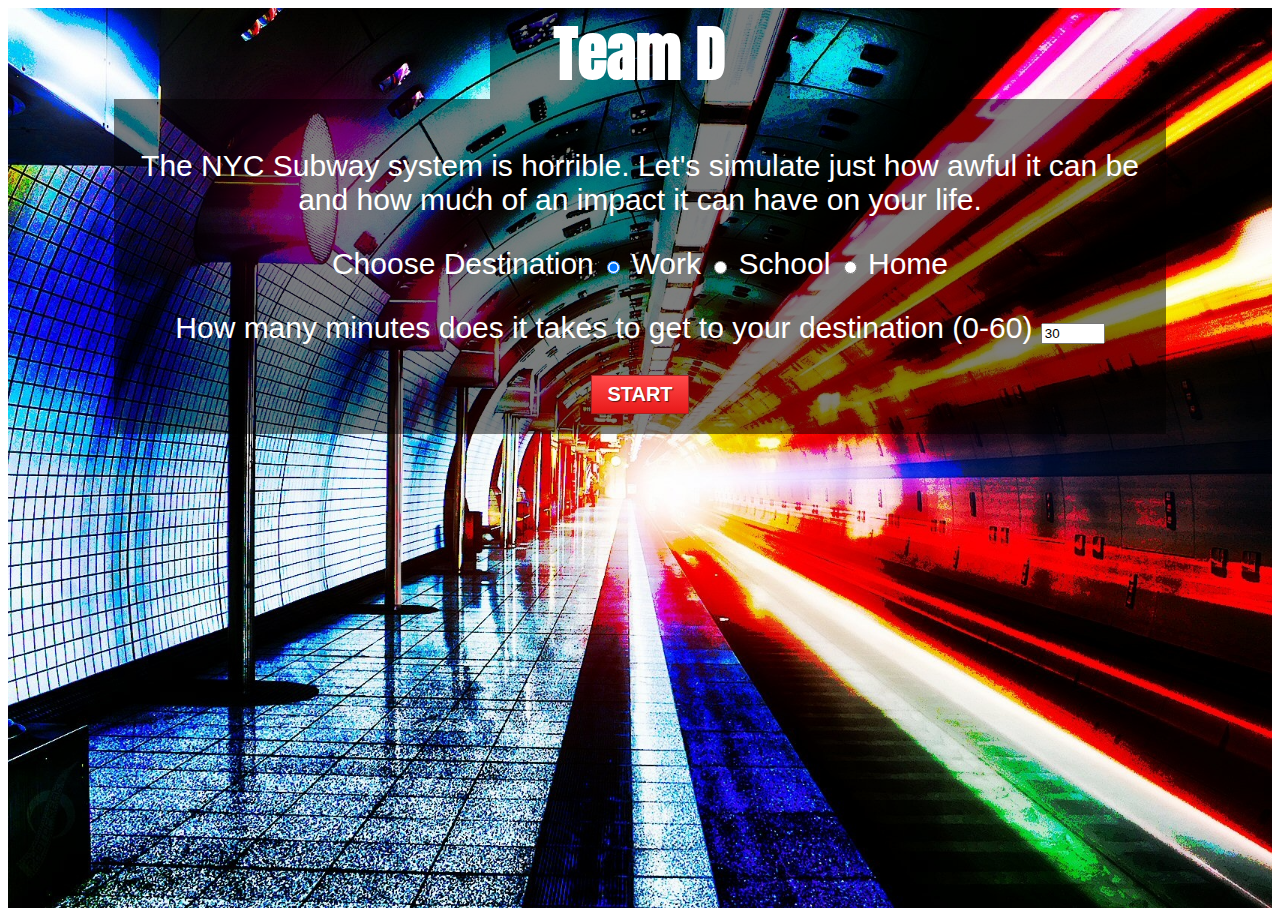
<file: index.html>
<!DOCTYPE html>
<html>
    <head>
     <title>teamd</title> 
     <link rel="stylesheet" href="http://www.w3schools.com/lib/w3.css">
     <link rel="stylesheet" href="styles.css">
     <link href="https://fonts.googleapis.com/css?family=Anton" rel="stylesheet">
    <script src="https://cdnjs.cloudflare.com/ajax/libs/jquery/3.1.1/jquery.min.js"></script>
    <script type="text/javascript" src="time.js"></script>
    </head>
    <body>
        <div class="bgimg w3-display-container w3-animate-opacity w3-text-white">
        <div id="title">
            <h1>Team D</h1>
        </div>
           <div id="results" class="question4">
        <p class="final">You thought your commute would be #time but it was actully #finale minutes you are now late #location if this how you feel let's report to fix the subway system.  </p>
        <iframe src="//giphy.com/embed/l4JyTKIYbOyM4JgTm" width="480" height="480" frameBorder="0" class="giphy-embed" allowFullScreen></iframe><p><a href="http://giphy.com/gifs/angry-mad-pissed-off-l4JyTKIYbOyM4JgTm">via GIPHY</a></p>
        </div>
        <div id="options" class="question0">
            <p>The NYC Subway system is horrible. Let's simulate just how awful it can be and how much of an impact it can have on your life.</p>
            <form>
                 <p>
                 <label>Choose Destination</label>            
                      <input type = "radio"
                            name = "radSize"
                            id = "sizeSmall"
                            value = "small"
                            checked = "checked" />
                 <label for = "sizeSmall">Work</label>
                         <input type = "radio"
                            name = "radSize"
                            id = "sizeMed"
                            value = "medium" />
                 <label for = "sizeMed">School</label>
                      <input type = "radio"
                            name = "radSize"
                            id = "sizeLarge"
                            value = "large" />
                 <label for = "sizeLarge">Home</label>
                 </p>
  
                 <p> 
                <label>How many minutes does it takes to get to your destination (0-60)
                    <input type="number" value="30" min="0" max="120" name="velocity">
                </label>
                </p>
                  <button id="start" class="selection waves-effect waves-light btn'" type="button">START</button>
            </form>
        </div>
        <div id="question" class="question1 bgimg w3-display-container w3-animate-opacity w3-text-white">
            <div id="choices">
                 <button id="option_1" class="selection">Option 1</button>
                 <button id="option_2" class="selection">Option 2</button>
            </div>
            <div id="counter">
                <p>Time Left</p>
                <p class="time">30</p>
            </div>
            <div class="container">
                <div id="quiz">
                    <p>Choose your train</p>
                </div>
                <div id="img_1" class="image selection">
                    <img src="images/1-train-A.jpg">
                </div>
                <div id="img_2" class="image selection">
                    <img src="images/1-train-B.jpg">
                </div>
                <div id="stops">
                    <p>
                    <progress max="10" value="2"></progress>
                    </p>
                </div>
        </div>
        </div>
        <div id="question" class="question2 bgimg w3-display-container w3-animate-opacity w3-text-white">
            <div id="choices">
                 <button id="option_1" class="selection">Option 1</button>
                 <button id="option_2" class="selection">Option 2</button>
            </div>
            <div id="counter">
                <p>Time Left</p>
                <p class="time">30</p>
            </div>
            <div class="container">
                <div id="quiz">
                    <p>Shuttle or walk</p>
                </div>
                <div id="img_1" class="image selection">
                    <img src="images/2-buswalk-A.jpg">
                </div>
                <div id="img_2" class="image selection">
                    <img src="images/2-buswalk-B.jpg">
                </div>
                <div id="stops">
                    <p>
                    <progress max="10" value="2"></progress>
                    </p>
                </div>
        </div>
        </div>
        <div id="question" class="question3 bgimg w3-display-container w3-animate-opacity w3-text-white">
            <div id="choices">
                 <button id="option_1" class="selection">Option 1</button>
                 <button id="option_2" class="selection">Option 2</button>
            </div>
            <div id="counter">
                <p>Time Left</p>
                <p class="time">30</p>
            </div>
            <div class="container">
                <div id="quiz">
                    <p>Time to transfer</p>
                </div>
                <div id="img_1" class="image selection">
                    <img src="images/3-train-A.jpg">
                </div>
                <div id="img_2" class="image selection">
                    <img src="images/3-train-B.jpg">
                </div>
                <div id="stops">
                    <p>
                    <progress max="10" value="2"></progress>
                    </p>
                </div>
        </div>
        </div>
     
    </body>
    
</html>
</file>
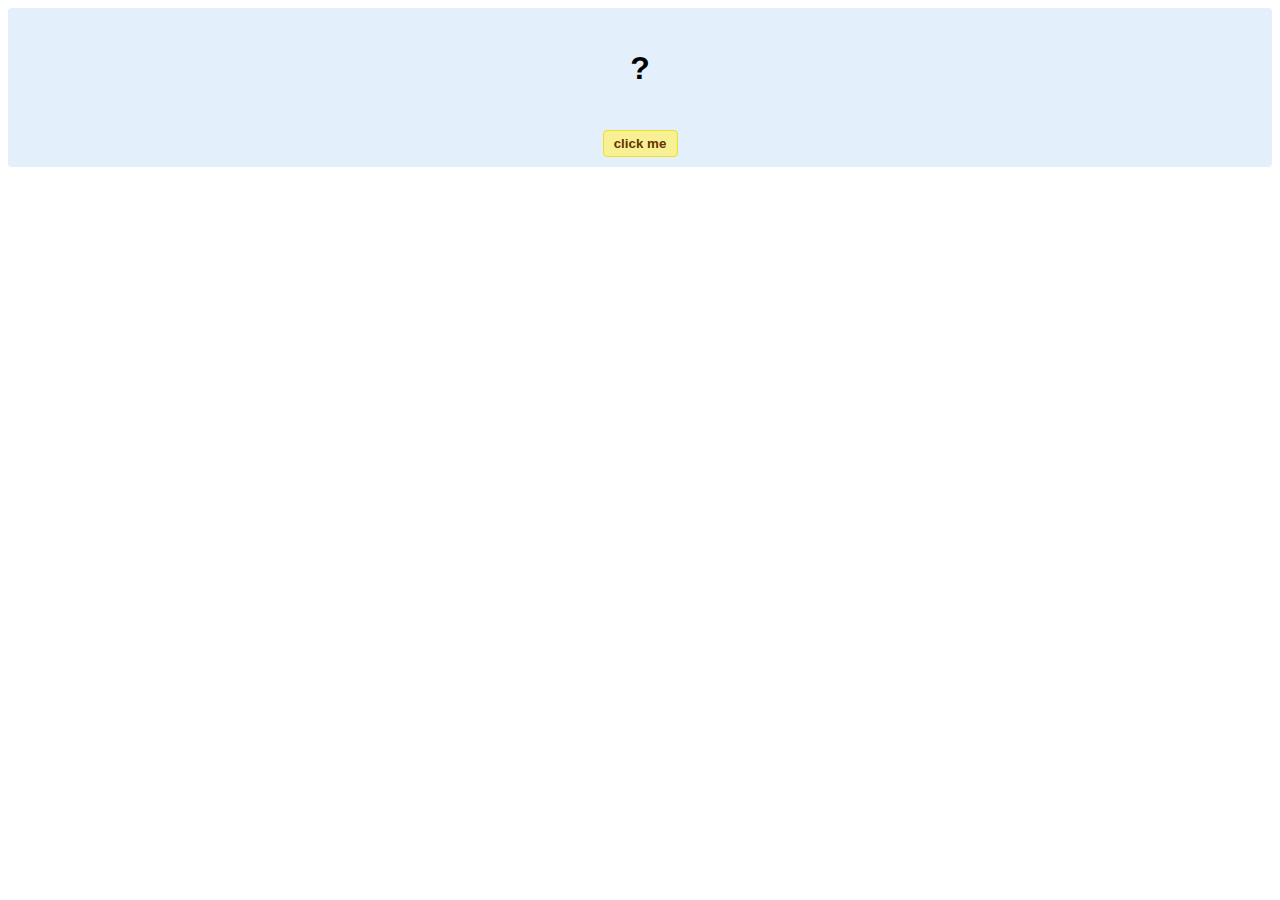
<file: hello-world.html>
<!DOCTYPE html>
<!-- HTML5 Hello world by kirupa - http://www.kirupa.com/html5/getting_your_feet_wet_html5_pg1.htm -->
<html lang="en-us">

<head>
<meta charset="utf-8">
<title>Hello...</title>
<style type="text/css">
#mainContent {
	font-family: Arial, Helvetica, sans-serif;
	font-size: xx-large;
	font-weight: bold;
	background-color: #E3F0FB;
	border-radius: 4px;
	padding: 10px;
	text-align: center;
}
.buttonStyle {
	border-radius: 4px;
	border: thin solid #F0E020;
	padding: 5px;
	background-color: #F8F094;
	font-family: "Segoe UI", Tahoma, Geneva, Verdana, sans-serif;
	font-weight: bold;
	color: #663300;
	width: 75px;
}

.buttonStyle:hover {
	border: thin solid #FFCC00;
	background-color: #FCF9D6;
	color: #996633;
	cursor: pointer;
}
.buttonStyle:active {
	border: thin solid #99CC00;
	background-color: #F5FFD2;
	color: #669900;
	cursor: pointer;
}

</style>
</head>

<body>
<div id="mainContent">
<p id="helloText">?</p>
<button id="clickButton" class="buttonStyle">click me</button>
</div>
<script> 
var myButton = document.getElementById("clickButton");
var myText = document.getElementById("helloText");

myButton.addEventListener('click', doSomething, false)

function doSomething() {
	myText.textContent = "hello, world!";
}
</script>

</body>
</html>
</file>
<file: styles.css>
* {
    /*border:1px solid red;*/
}
body, html {height: 100%}
h1{
    color:white;
    text-align:center;
    font-size:60px;
    font-family: 'Anton', sans-serif;
    background-color: rgba(0, 0, 0, 0.5);
    max-width: 300px;
    margin:auto;
}

#stops{
    display:block;
    float:left;
    width:100%;
    padding:30px;
    text-align:center;
}
.bgimg {
    background-image: url('images/homebg.jpg');
    min-height: 100%;
    background-position: center;
    background-size: cover;
}
#options, .final{
    width:80%;
    margin:auto;
    padding:20px;
    color:white;
    font-size:30px;
    font-family:Arial;
    text-align:center;
    background-color: rgba(0, 0, 0, 0.5);
    
}


#counter{
    width:200px;
    font-size: 30px;
    font-family:Arial;
    color:white;
    background-color: rgba(0, 0, 0, 0.5);
    float:right;
    display:block;
    padding-right:50px;
    text-align: right;
    
}
#choices{
    padding:30px;
    width:200px;
    display:block;
    float:left;
}
#quiz{
    color:white;
    font-size:40px;
    font-family:Arial;
    background-color: rgba(0, 0, 0, 0.5);
    width:500px;
    clear:both;
    text-align: center;
}
button {
    display: inline-block;
    text-align: center;
    vertical-align: middle;
    padding: 7px 15px;
    border: 1px solid #a12727;
    border-radius: 0px;
    background: #ff4a4a;
    background: -webkit-gradient(linear, left top, left bottom, from(#ff4a4a), to(#e81919));
    background: -moz-linear-gradient(top, #ff4a4a, #e81919);
    background: linear-gradient(to bottom, #ff4a4a, #e81919);
    text-shadow: #591717 1px 1px 1px;
    font: normal normal bold 20px arial;
    color: #ffffff;
    text-decoration: none;
}
button:hover,
button:focus {
    background: #ff5959;
    background: -webkit-gradient(linear, left top, left bottom, from(#ff5959), to(#ff1e1e));
    background: -moz-linear-gradient(top, #ff5959, #ff1e1e);
    background: linear-gradient(to bottom, #ff5959, #ff1e1e);
    color: #ffffff;
    text-decoration: none;
}
button:active {
    background: #982727;
    background: -webkit-gradient(linear, left top, left bottom, from(#982727), to(#e81919));
    background: -moz-linear-gradient(top, #982727, #e81919);
    background: linear-gradient(to bottom, #982727, #e81919);
}

.image{
    width:40%;
    margin:5%;
    float:left;
    clear:right;
    
}
img{
    width:100%;
}
#results{
    width:100%;
    /*height:100%;*/
    top:0;

}
iframe{
    width:60%;
    margin-left:20%;
}
.question1, .question2, .question3, .question4{
    display:none;
}
</file>
